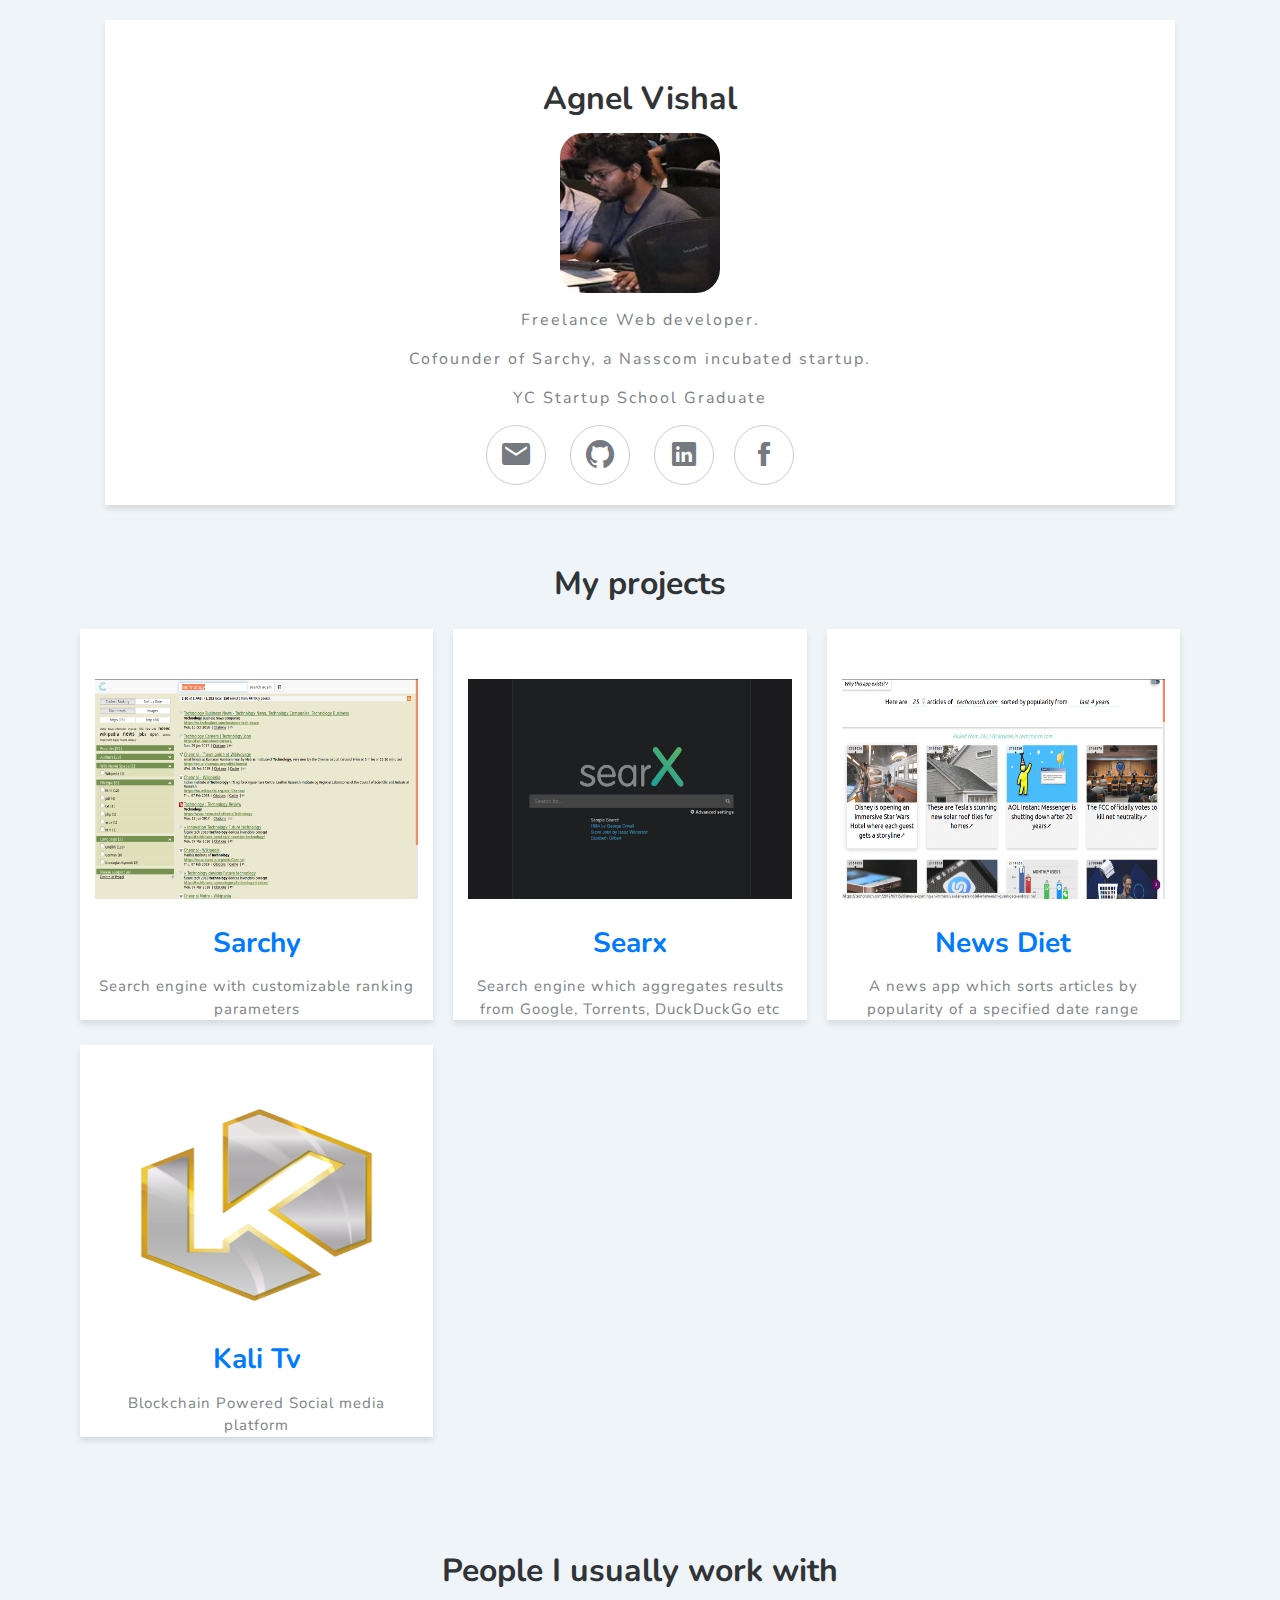
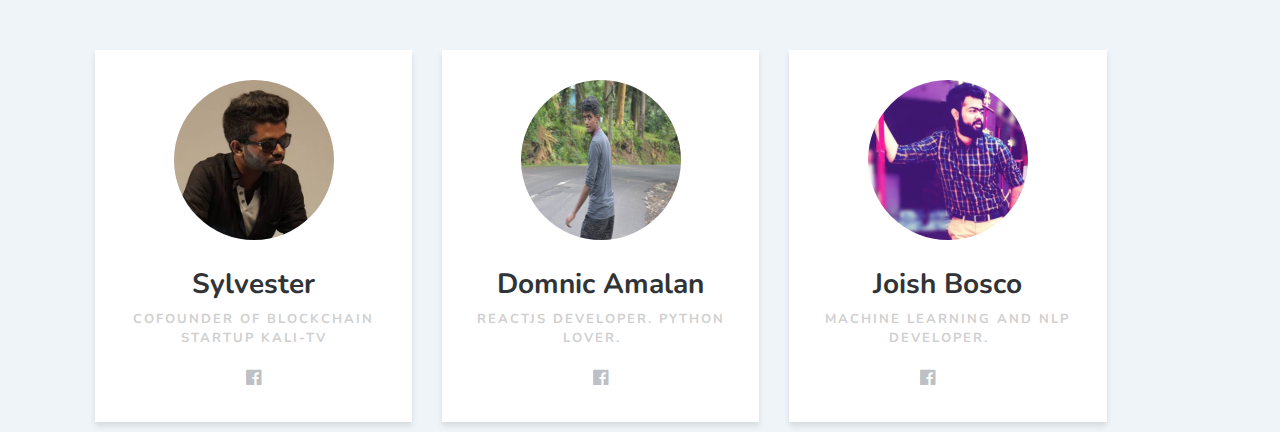
<file: index.html>
<!DOCTYPE html>
<html>

<head>
    <meta charset="utf-8">
    <meta name="viewport" content="width=device-width, initial-scale=1.0, shrink-to-fit=no">
    <title>Agnel Vishal &amp; Sarchy Portfolio</title>
    <meta property="og:image" content="https://github.com/agnelvishal/agnelvishal.github.io/raw/master/assets/img/Clogo.png">
    <meta name="description"
          content="Profile of Agnel Vishal and our search engine Sarchy. Sarchy's ranking parametrs are customizable. Helps fight fake news, hype and filter bubble">
    <meta property="og:type" content="website">
    <meta name="theme-color" content="#88f">
    <link rel="icon" type="image/png" sizes="512x512" href="assets/img/Clogo.png?h=17736a9a69f26eec6855a9968c69e485">
    <link rel="icon" type="image/png" sizes="512x512" href="assets/img/Clogo.png?h=17736a9a69f26eec6855a9968c69e485">
    <link rel="stylesheet" href="assets/bootstrap/css/bootstrap.min.css?h=2f2ddef6b262f15075e1cb0034d29f37">
    <link rel="manifest" href="manifest.json?h=c4b3af64083475311f75e12222004b10">
    <link rel="stylesheet" href="assets/fonts/font-awesome.min.css?h=0692f36eb27607e4837760bbbf813d92">
    <link rel="stylesheet" href="assets/fonts/ionicons.min.css?h=0692f36eb27607e4837760bbbf813d92">
    <link rel="stylesheet" href="assets/css/Projects-Clean.css?h=a788dfb0658dfe6130c264c3c32d77f0">
    <link rel="stylesheet" href="assets/css/Social-Icons.css?h=0f9a464676f49120048997381494874d">
    <link rel="stylesheet" href="assets/css/styles.css?h=d41d8cd98f00b204e9800998ecf8427e">
    <link rel="stylesheet" href="assets/css/Team-Boxed.css?h=7b5db8515d5ff2130894957e22292ef4">
    <!-- Global site tag (gtag.js) - Google Analytics -->
    <script async src="https://www.googletagmanager.com/gtag/js?id=UA-47293504-8"></script>
    <script>
        window.dataLayer = window.dataLayer || [];

        function gtag() {
            dataLayer.push(arguments);
        }

        gtag('js', new Date());

        gtag('config', 'UA-47293504-8');
    </script>

</head>

<body>
<div class="projects-clean">
    <div class="container">
        <div id="me" class="box">
            <div class="intro">
                <h2 class="text-center">Agnel Vishal</h2>
                <img class="rounded-circle" src="assets/img/lowResCoding.jpg">
                <p class="text-center">Freelance Web developer.</p>
                <p class="text-center">Cofounder of Sarchy, a Nasscom incubated startup.</p>
                <p class="text-center" ><a style="color:#7d8285" href="https://www.startupschool.org/companies/search" >YC Startup School Graduate</a></p>
                
                
            </div>
            <div class="social-icons"><a href="mailto:agnelvishal@gmail.com"><i class="icon ion-android-mail"></i></a>
                <a href="https://github.com/agnelvishal"><i class="icon ion-social-github"></i></a>
                <a href="https://www.linkedin.com/in/agnel-vishal-3a419694/"><i
                    class="icon ion-social-linkedin"></i></a><a href="https://www.facebook.com/agnel.vishal"><i class="icon ion-social-facebook"></i>

            </a>
            </div>
        </div>

        <div id="projectsContainer">
            <h2 id="projects" class="text-center">My projects</h2>

            <div class="row projects">


                <a href="https://sarchy.tech" class="col-sm-6 col-lg-4 item"><img class="img-fluid"
                                                         src="assets/img/sarchy.png?h=43017cc13b35fad00a922a78b4d3c81f">
                    <h3 class="name">Sarchy</h3>
                    <p class="description">Search engine with customizable ranking parameters</p>

            </a>
                <a href="https://searx.world" class="col-sm-6 col-lg-4 item"><img class="img-fluid"
                                                         src="assets/img/760.jpg?h=6f3af77edc8ad18cd1246f9085978314">
                    <h3 class="name">Searx</h3>
                    <p class="description">Search engine which aggregates results from Google, Torrents, DuckDuckGo
                        etc</p>
                </a>
                <a href="https://condense.press" class="col-sm-6 col-lg-4 item"><img class="img-fluid"
                                                         src="assets/img/light.png?h=f713bf1903588dc1950ad27f570f6232">
                    <h3 class="name">News Diet</h3>
                    <p class="description">A news app which sorts articles by popularity of a specified date range</p>
                </a>
                <a href="https://kali-tv.com" class="col-sm-6 col-lg-4 item"><img class="img-fluid"
                                                         src="assets/img/logo.png?h=87003e3167a7eb8ab0aade5c1b732c1a">
                    <h3 class="name">Kali Tv</h3>
                    <p class="description">Blockchain Powered Social media platform</p>
                </a>

        </div>
    </div>
</div>
<div class="team-boxed">
    <div class="container" style="height: 300px;">
        <div class="intro"></div>
        <h2 class="text-center">People I usually work with </h2>
        <div class="row people" style="padding: 10px;">
            <div class="col-md-6 col-lg-4 item">
                <div class="box"><img class="rounded-circle"
                                      src="assets/img/sylvesterSmall.jpg?h=969b5fb9e85c1e3e07a8d255cbc242b3"
                                      >
                    <h3 class="name">Sylvester</h3>
                    <p class="title">CoFounder of Blockchain startup kali-tv</p>
                    <div class="social"><a target="_blank" href="https://www.facebook.com/sylvester.liljon"><i class="fa fa-facebook-official"></i></a></div>
                </div>
            </div>
            <div class="col-md-6 col-lg-4 item">
                <div class="box"><img class="rounded-circle"
                                      src="assets/img/domnic.jpg?h=7dd47adbc967b2c7d86682212be122b5" >
                    <h3 class="name">Domnic Amalan</h3>
                    <p class="title">reactjs developer. python lover.
                        &nbsp;&nbsp;</p>
                    <div class="social"><a target="_blank" href="https://www.facebook.com/domnic.amalan.7"><i class="fa fa-facebook-official"></i>                    </a></div>
                </div>
            </div>
            <div class="col-md-6 col-lg-4 item">
                <div class="box"><img class="rounded-circle"
                                      src="assets/img/joish.jpg?h=5b76b1a0bb1afea97a9e3bbc7ca3ba8a">
                    <h3 class="name">Joish Bosco</h3>
                    <p class="title">Machine learning and nlp developer.
                        &nbsp;&nbsp;</p>
                    <div class="social"><a href="#"><i class="fa fa-facebook-official"></i></a><a target="_blank" href="https://www.facebook.com/Joish.Tinu"></a><a
                            href="#"></a></div>
                </div>
            </div>
        </div>
    </div>
</div>
<script src="assets/js/jquery.min.js?h=1dd785e1de9a32e236b624ae268bb803"></script>
<script src="assets/bootstrap/js/bootstrap.min.js?h=63715b63ee49d5fe4844c2ecae071373"></script>
</body>

</html>
</file>
<file: assets/css/Projects-Clean.css>
.projects-clean {
  color: #313437;
}

.projects-clean p {
  color: #7d8285;
}

.projects-clean h2 {
  font-weight: bold;
  margin-bottom: 15px;
  padding-top: 40px;
  color: inherit;
}

@media (max-width:767px) {
  .projects-clean h2 {
    margin-bottom: 25px;
    padding-top: 25px;
    font-size: 24px;
  }
}

.projects-clean .intro {
  font-size: 16px;
  max-width: 500px;
  margin: 0 auto;
}

.projects-clean .intro p {
  margin-bottom: 0;
}

.projects-clean .projects {
  padding-bottom: 40px;
}

.projects-clean .item {
  text-align: center;
  padding-top: 50px;
  min-height: 125px;
}

.projects-clean .item .name {
  font-weight: bold;
  margin-top: 28px;
  margin-bottom: 8px;
  color: inherit;
}

.projects-clean .item .description {
  font-size: 15px;
  margin-top: 15px;
  margin-bottom: 0;
  letter-spacing: 1px;
}
</file>
<file: assets/css/Social-Icons.css>
.social-icons {
  color: #313437;
  /*background-color: #fff;*/
  text-align: center;
  padding: 15px 0 0 0;
}

@media (max-width:767px) {
  .social-icons {
    padding: 50px 0;
  }
}

.social-icons i {
  font-size: 32px;
  display: inline-block;
  color: #757980;
  margin: 0 10px;
  width: 60px;
  height: 60px;
  border: 1px solid #c8ced7;
  text-align: center;
  border-radius: 50%;
  line-height: 60px;
}
</file>
<file: assets/css/styles.css>
@import url('https://fonts.googleapis.com/css?family=Nunito&display=swap');


.row.projects img.img-fluid {
    width: 700px;
    height: 220px;
}

.intro img.rounded-circle {
    left: 34%;
    position: relative;
    border-radius: 15% !important;
}

@media (max-width: 520px) {
    .intro img.rounded-circle {
        position: relative;
        right: 40%;
    }
    img.rounded-circle {
        height: 70px !important;
        width: 70px !important;
    }
}

img.rounded-circle {
    height: 160px;
    width: 160px;
}


@media (max-width: 520px) {
    h3, h2 {
        font-size: .9rem !important;
    }
    .box p.title {
        font-size: .5rem !important;
    }
}

body {
    background-color: #eef4f7;
    font-family: 'Nunito', sans-serif;

}

div#me {
    padding: 20px;
    margin: 20px;
    background: white;
}

.projects .item {
    background-color: white;
    margin: 10px 10px 15px 10px;
}

@media (min-width: 500px) {
    .col-lg-4 {
        max-width: 45%;
    }
}

@media (min-width: 992px) {
    .col-lg-4 {
        max-width: 31%;
    }
}

p.text-center {
    letter-spacing: 2px;
    margin-top: 15px;
}

.row.projects a {
    text-decoration: none;
    box-shadow: 0 4px 6px 0 hsla(0, 0%, 0%, .1);
}

.row.projects a:hover {
    box-shadow: 0 4px 6px 0 hsla(0, 0%, 0%, .2);
}

.box {
    box-shadow: 0 4px 6px 0 hsla(0, 0%, 0%, .1);
}

.box:hover {
    box-shadow: 0 4px 6px 0 hsla(0, 0%, 0%, .2);
}
</file>
<file: assets/css/Team-Boxed.css>
.team-boxed {
  color: #313437;
}

.team-boxed p {
  color: #7d8285;
}

.team-boxed h2 {
  font-weight: bold;
  margin-bottom: 0px;
  padding-top: 60px;
  color: inherit;
}

@media (max-width:767px) {
  .team-boxed h2 {
    padding-top: 25px;
    font-size: 24px;
  }
}

.team-boxed .intro {
  font-size: 16px;
  max-width: 500px;
  margin: 0 auto;
}

.team-boxed .intro p {
  margin-bottom: 0;
}

.team-boxed .people {
  padding: 50px 0;
}

.team-boxed .item {
  text-align: center;
}

.team-boxed .item .box {
  text-align: center;
  padding: 30px;
  background-color: #fff;
}

.team-boxed .item .name {
  font-weight: bold;
  margin-top: 28px;
  margin-bottom: 8px;
  color: inherit;
}

.team-boxed .item .title {
  text-transform: uppercase;
  font-weight: bold;
  color: #d0d0d0;
  letter-spacing: 2px;
  font-size: 13px;
}

.team-boxed .item .description {
  font-size: 15px;
  margin-top: 15px;
  margin-bottom: 20px;
}

.team-boxed .item img {
  max-width: 160px;
  max-height: 200px;
}

.team-boxed .social {
  font-size: 18px;
  color: #a2a8ae;
}

.team-boxed .social a {
  color: inherit;
  margin: 0 10px;
  display: inline-block;
  opacity: 0.7;
}

.team-boxed .social a:hover {
  opacity: 1;
}
</file>
